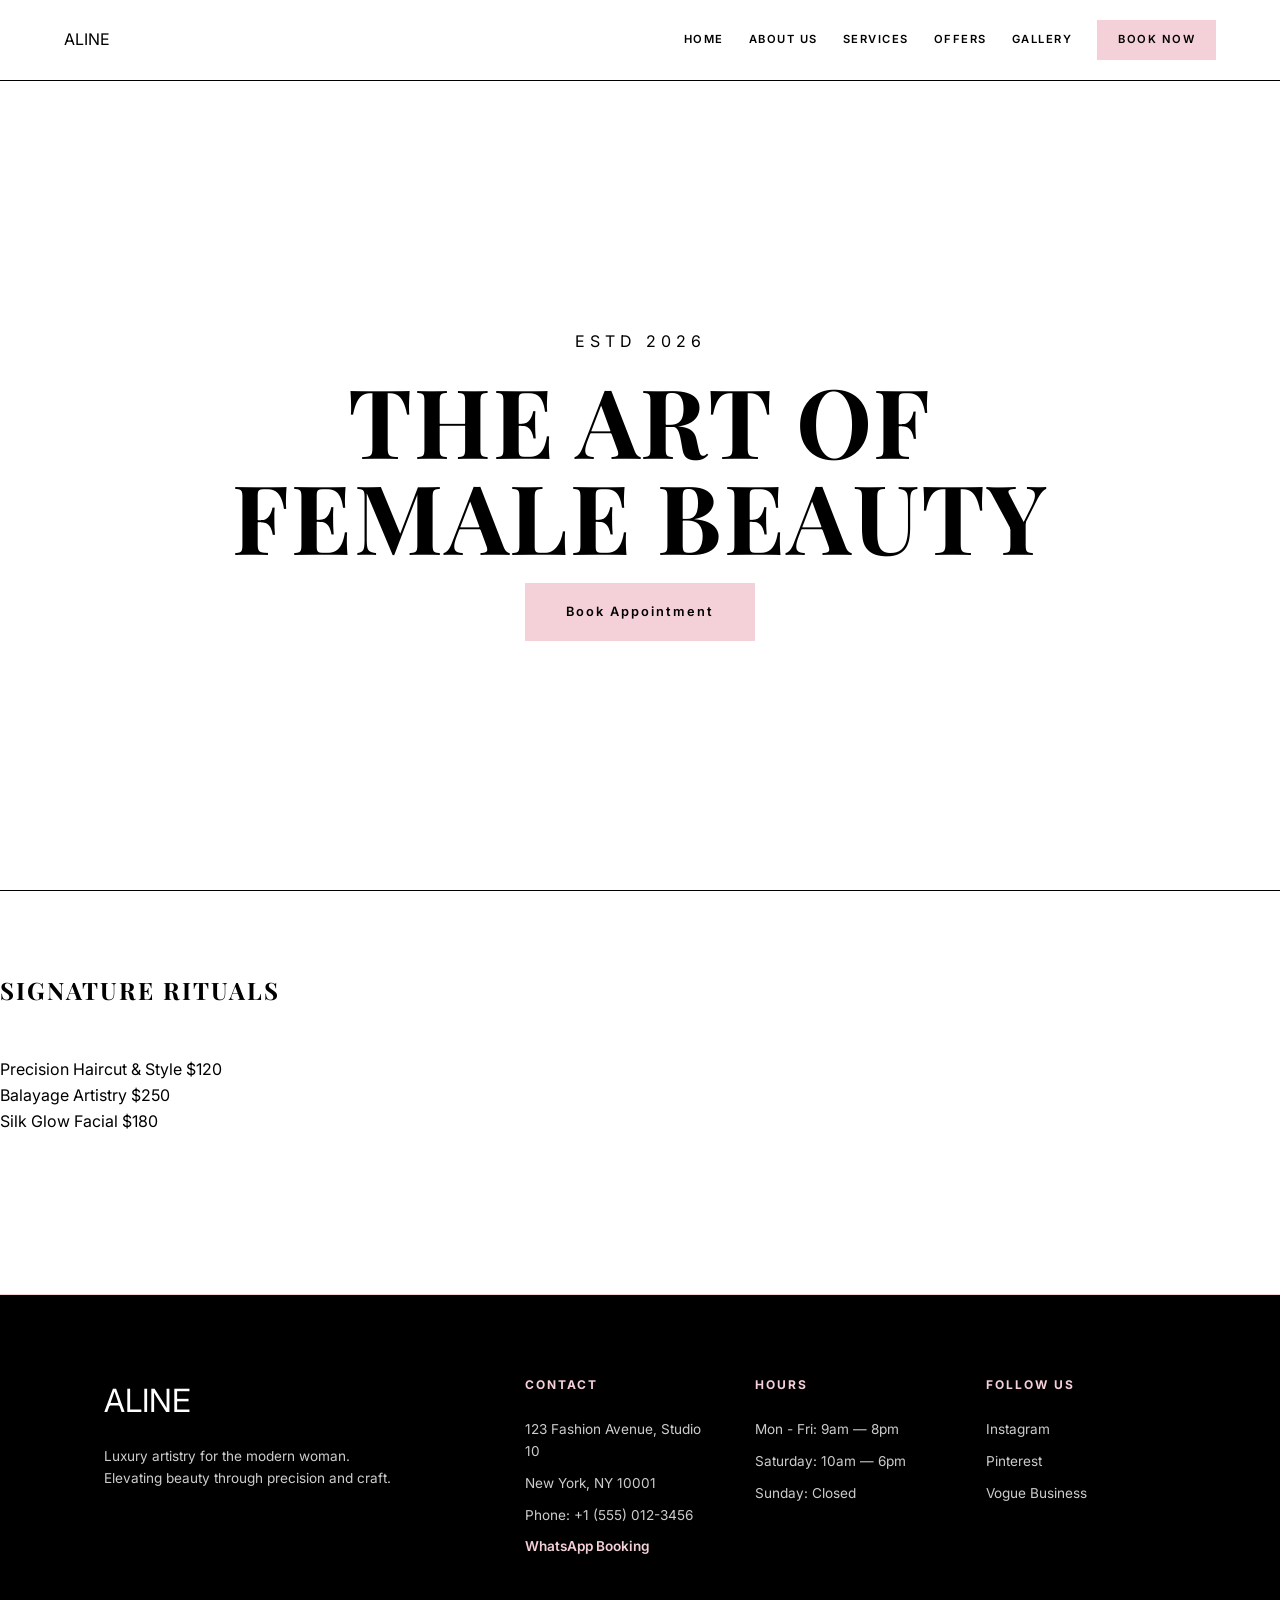
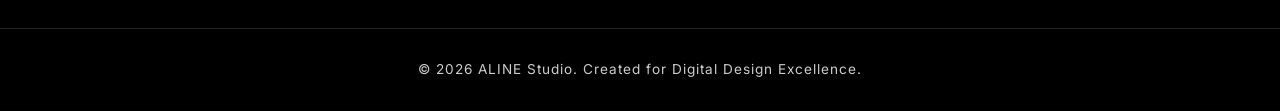
<file: index.html>
<!DOCTYPE html>
<html lang="en">
<head>
    <meta charset="UTF-8">
    <meta name="viewport" content="width=device-width, initial-scale=1.0">
    <title>ALINE Studio | Luxury Women's Salon</title>
    <link rel="stylesheet" href="style.css">
</head>
<body>

 <!-- Global Navigation Bar -->
<nav>
    <div class="logo"><a href="index.html" style="text-decoration: none; color: inherit;">ALINE</a></div>
    <div class="nav-links">
        <a href="index.html">Home</a>
        <a href="about.html">About Us</a>
        <a href="services.html">Services</a>
        <a href="offers.html">Offers</a>
        <a href="gallery.html">Gallery</a>
        <a href="book.html" class="nav-cta">Book Now</a>
    </div>
</nav>

    <header class="hero">
        <p style="letter-spacing: 5px; margin-bottom: 1rem;">ESTD 2026</p>
        <h1>The Art of <br> Female Beauty</h1>
        <a href="book.html" class="btn btn-pink">Book Appointment</a>
    </header>

    <section class="section">
        <h2 style="margin-bottom: 3rem;">Signature Rituals</h2>
        <div class="service-row">
            <span>Precision Haircut & Style</span>
            <span class="price">$120</span>
        </div>
        <div class="service-row">
            <span>Balayage Artistry</span>
            <span class="price">$250</span>
        </div>
        <div class="service-row">
            <span>Silk Glow Facial</span>
            <span class="price">$180</span>
        </div>
    </section>

 <footer class="main-footer">
    <div class="container footer-grid">
        <!-- Brand Section -->
        <div class="footer-brand">
            <span class="logo">ALINE</span>
            <p>Luxury artistry for the modern woman. Elevating beauty through precision and craft.</p>
        </div>

        <!-- Contact Section -->
        <div class="footer-contact">
            <h3>Contact</h3>
            <p>123 Fashion Avenue, Studio 10</p>
            <p>New York, NY 10001</p>
            <p>Phone: +1 (555) 012-3456</p>
            <p><a href="https://wa.me/15550123456" class="pink-link">WhatsApp Booking</a></p>
        </div>

        <!-- Hours Section -->
        <div class="footer-hours">
            <h3>Hours</h3>
            <p>Mon - Fri: 9am — 8pm</p>
            <p>Saturday: 10am — 6pm</p>
            <p>Sunday: Closed</p>
        </div>

        <!-- Social Section -->
        <div class="footer-social">
            <h3>Follow Us</h3>
            <div class="social-links">
                <a href="#">Instagram</a>
                <a href="#">Pinterest</a>
                <a href="#">Vogue Business</a>
            </div>
        </div>
    </div>

    <div class="footer-bottom">
        <p>&copy; 2026 ALINE Studio. Created for Digital Design Excellence.</p>
    </div>
</footer>
<script type="text/javascript">
    (function(d, m){
        var kommunicateSettings = 
            {"appId":"22a5178ef1231e796a5b128c2c696e5a6","popupWidget":true,"automaticChatOpenOnNavigation":true};
        var s = document.createElement("script"); s.type = "text/javascript"; s.async = true;
        s.src = "https://widget.kommunicate.io/kommunicate-widget-3.0.min.js";
        var h = document.getElementsByTagName("head")[0]; h.appendChild(s);
        window.kommunicate = m; m._globals = kommunicateSettings;
    })(document, window.kommunicate || {});
/* NOTE : Use web server to view HTML files as real-time update will not work if you directly open the HTML file in the browser. */
</script>
</body>
</html>
</file>
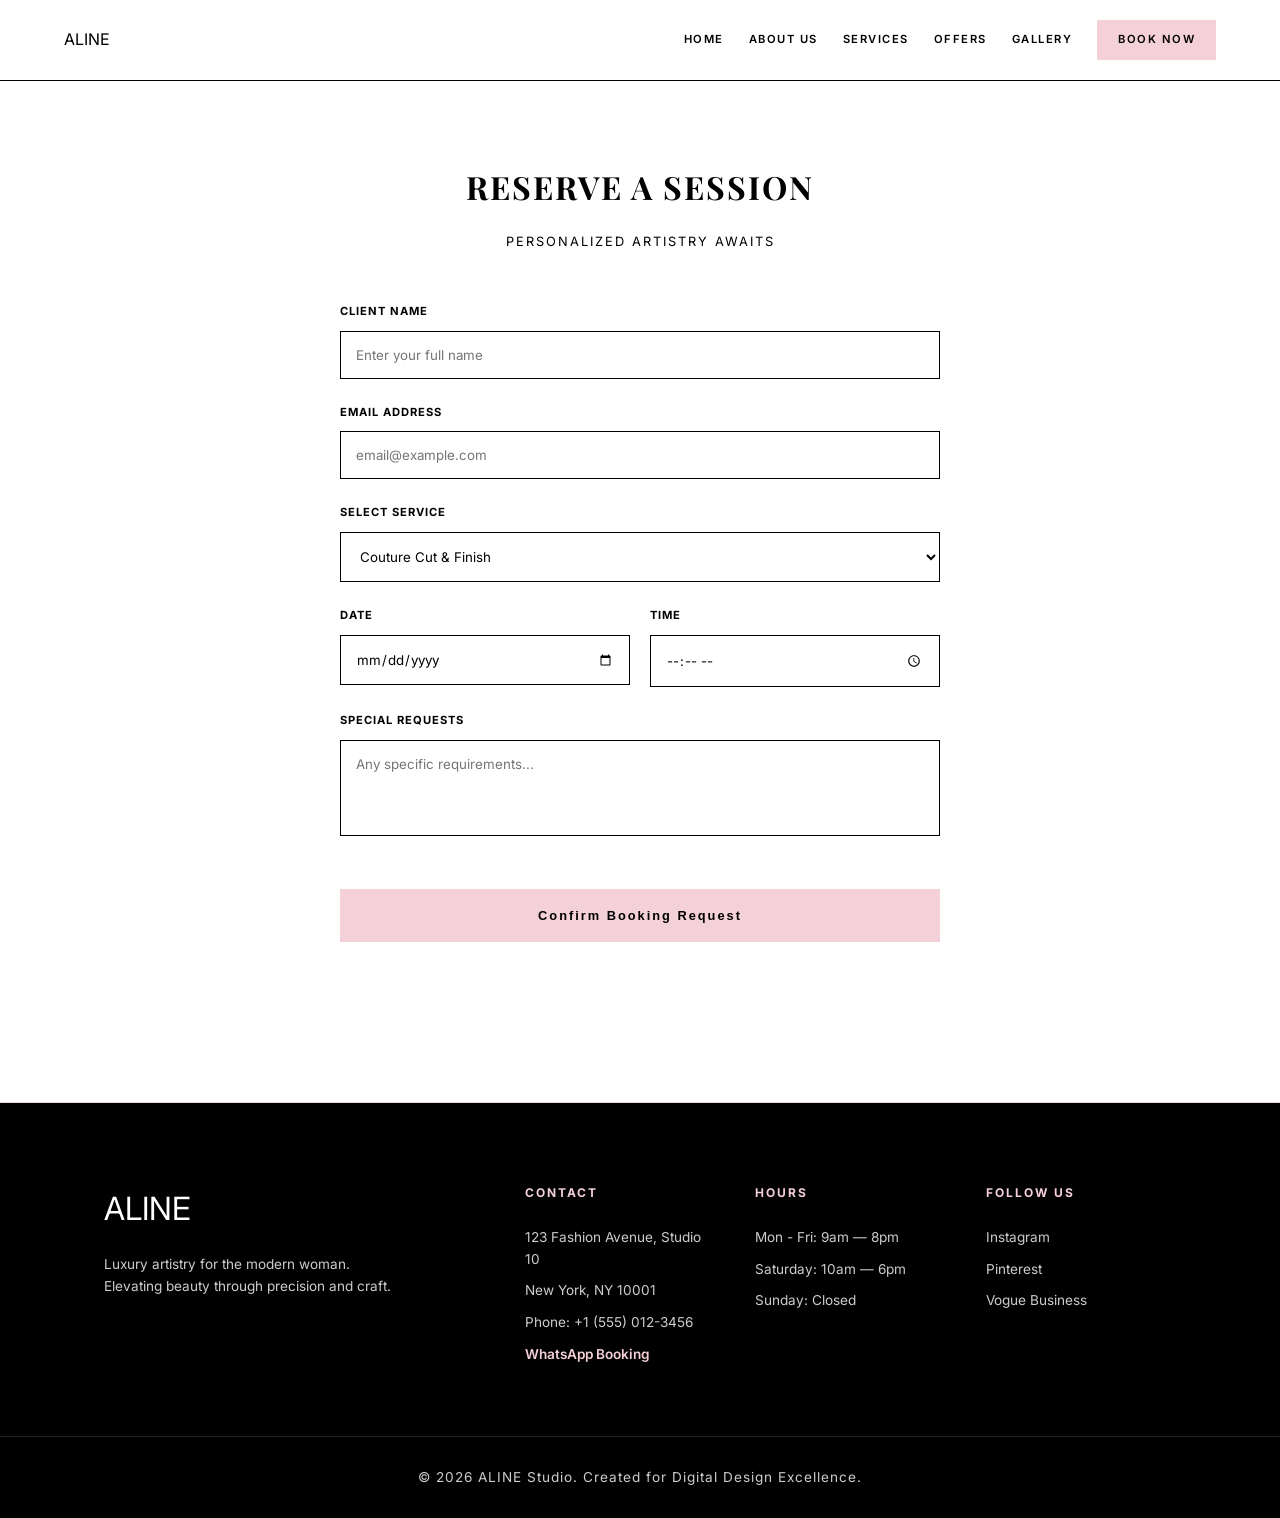
<file: book.html>
<!DOCTYPE html>
<html lang="en">
<head>
    <meta charset="UTF-8">
    <meta name="viewport" content="width=device-width, initial-scale=1.0">
    <title>Book | ALINE Studio</title>
    <link rel="stylesheet" href="style.css">
</head>
<body>

   <!-- Global Navigation Bar -->
<nav>
    <div class="logo"><a href="index.html" style="text-decoration: none; color: inherit;">ALINE</a></div>
    <div class="nav-links">
        <a href="index.html">Home</a>
        <a href="about.html">About Us</a>
        <a href="services.html">Services</a>
        <a href="offers.html">Offers</a>
        <a href="gallery.html">Gallery</a>
        <a href="book.html" class="nav-cta">Book Now</a>
    </div>
</nav>

<main class="container section">
    <h1 style="text-align: center; margin-bottom: 20px;">Reserve a Session</h1>
    <p style="text-align: center; margin-bottom: 50px; text-transform: uppercase; letter-spacing: 2px; font-size: 0.8rem;">Personalized Artistry Awaits</p>
    
    <!-- Replace [YOUR_EMAIL] with your actual email address -->
    <form action="https://formsubmit.co/shamsamalik16@gmail.com" method="POST" style="max-width: 600px; margin: 0 auto; display: flex; flex-direction: column; gap: 25px;">
        
        <!-- Anti-Spam & Configuration -->
        <input type="text" name="_honey" style="display:none">
        <input type="hidden" name="_captcha" value="false">
        <input type="hidden" name="_subject" value="New ALINE Studio Booking!">
        
     <!-- Change it to this for local testing -->
<input type="hidden" name="_next" value="index.html">

        <div class="form-group">
            <label style="display:block; font-weight: bold; font-size: 0.7rem; letter-spacing: 1px; margin-bottom: 10px;">CLIENT NAME</label>
            <input type="text" name="name" placeholder="Enter your full name" style="width: 100%; padding: 15px; border: 1px solid var(--black); font-family: inherit;" required>
        </div>

        <div class="form-group">
            <label style="display:block; font-weight: bold; font-size: 0.7rem; letter-spacing: 1px; margin-bottom: 10px;">EMAIL ADDRESS</label>
            <input type="email" name="email" placeholder="email@example.com" style="width: 100%; padding: 15px; border: 1px solid var(--black); font-family: inherit;" required>
        </div>

        <div class="form-group">
            <label style="display:block; font-weight: bold; font-size: 0.7rem; letter-spacing: 1px; margin-bottom: 10px;">SELECT SERVICE</label>
            <select name="service" style="width: 100%; padding: 15px; border: 1px solid var(--black); font-family: inherit; background: white;">
                <option value="Couture Cut">Couture Cut & Finish</option>
                <option value="Signature Balayage">Signature Balayage</option>
                <option value="Glow Oxygen Facial">Glow Oxygen Facial</option>
                <option value="Aesthetic Sculpting">Aesthetic Sculpting</option>
                <option value="Bridal Ritual">The Bridal Ritual (Package)</option>
            </select>
        </div>

        <div style="display: flex; gap: 20px;">
            <div style="flex: 1;">
                <label style="display:block; font-weight: bold; font-size: 0.7rem; letter-spacing: 1px; margin-bottom: 10px;">DATE</label>
                <input type="date" name="date" style="width:100%; padding: 15px; border: 1px solid var(--black); font-family: inherit;" required>
            </div>
            <div style="flex: 1;">
                <label style="display:block; font-weight: bold; font-size: 0.7rem; letter-spacing: 1px; margin-bottom: 10px;">TIME</label>
                <input type="time" name="time" style="width:100%; padding: 15px; border: 1px solid var(--black); font-family: inherit;" required>
            </div>
        </div>

        <div class="form-group">
            <label style="display:block; font-weight: bold; font-size: 0.7rem; letter-spacing: 1px; margin-bottom: 10px;">SPECIAL REQUESTS</label>
            <textarea name="message" rows="4" placeholder="Any specific requirements..." style="width: 100%; padding: 15px; border: 1px solid var(--black); font-family: inherit; resize: none;"></textarea>
        </div>

        <button type="submit" class="btn btn-pink" style="margin-top: 20px; width: 100%; cursor: pointer;">Confirm Booking Request</button>
    </form>
</main>

    <footer class="main-footer">
    <div class="container footer-grid">
        <!-- Brand Section -->
        <div class="footer-brand">
            <span class="logo">ALINE</span>
            <p>Luxury artistry for the modern woman. Elevating beauty through precision and craft.</p>
        </div>

        <!-- Contact Section -->
        <div class="footer-contact">
            <h3>Contact</h3>
            <p>123 Fashion Avenue, Studio 10</p>
            <p>New York, NY 10001</p>
            <p>Phone: +1 (555) 012-3456</p>
            <p><a href="https://wa.me/15550123456" class="pink-link">WhatsApp Booking</a></p>
        </div>

        <!-- Hours Section -->
        <div class="footer-hours">
            <h3>Hours</h3>
            <p>Mon - Fri: 9am — 8pm</p>
            <p>Saturday: 10am — 6pm</p>
            <p>Sunday: Closed</p>
        </div>

        <!-- Social Section -->
        <div class="footer-social">
            <h3>Follow Us</h3>
            <div class="social-links">
                <a href="#">Instagram</a>
                <a href="#">Pinterest</a>
                <a href="#">Vogue Business</a>
            </div>
        </div>
    </div>

    <div class="footer-bottom">
        <p>&copy; 2026 ALINE Studio. Created for Digital Design Excellence.</p>
    </div>
</footer>

</body>
</html>
</file>
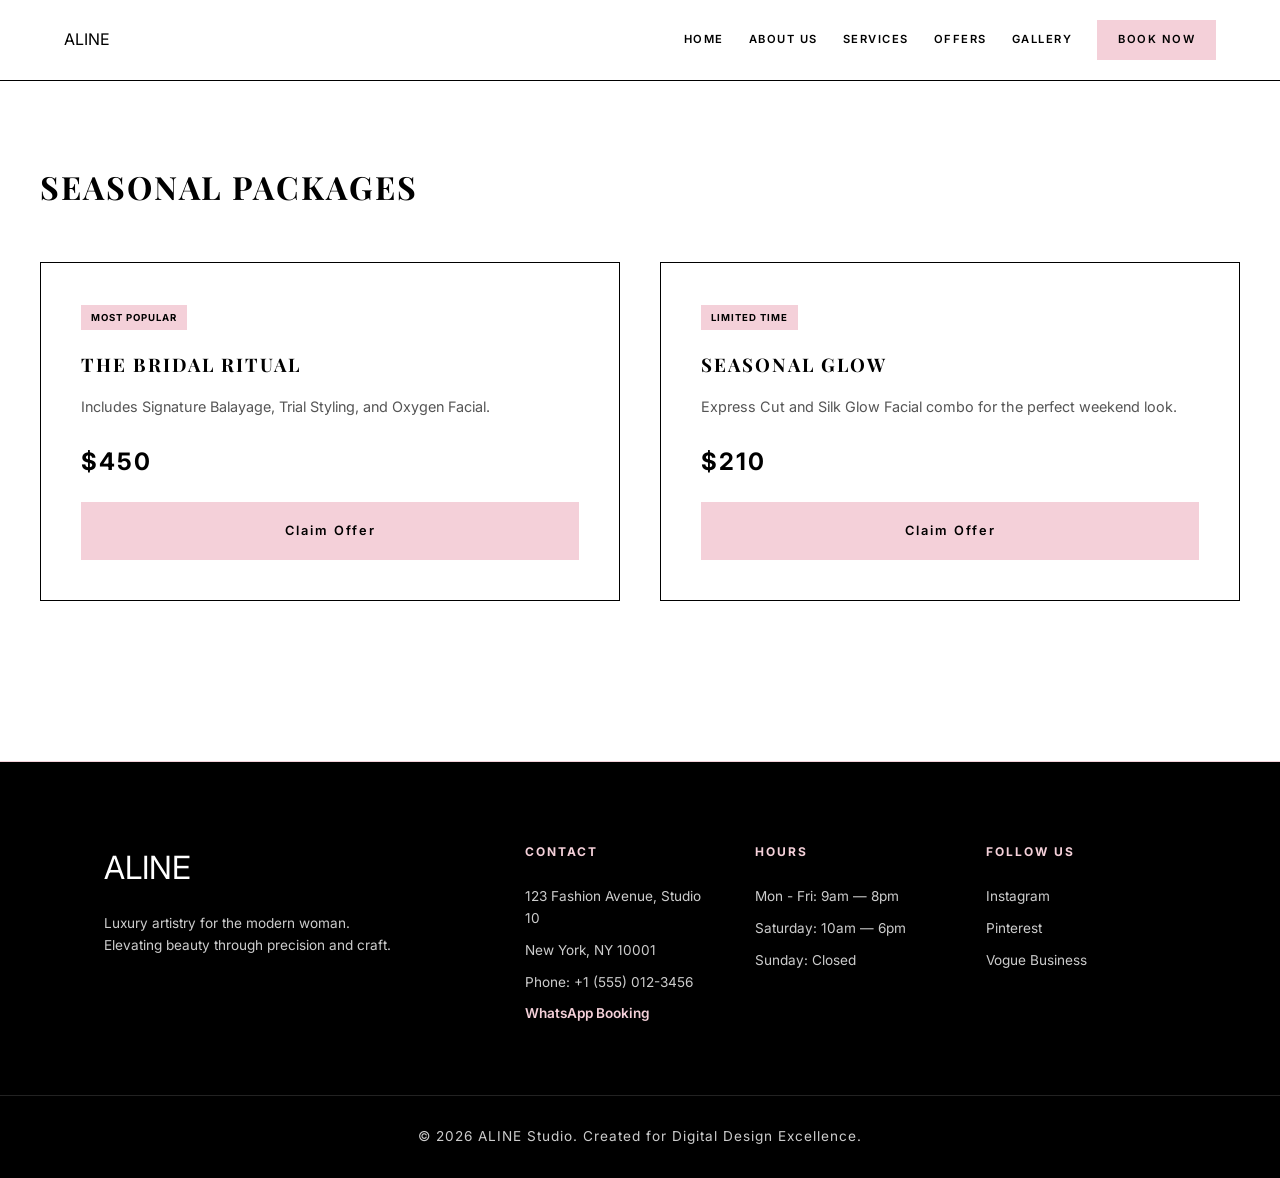
<file: offers.html>
<!DOCTYPE html>
<html lang="en">
<head>
    <meta charset="UTF-8">
    <meta name="viewport" content="width=device-width, initial-scale=1.0">
    <title>Offers | ALINE Studio</title>
    <link rel="stylesheet" href="style.css">
    <style>
        .package-grid {
            display: grid;
            grid-template-columns: repeat(auto-fit, minmax(300px, 1fr));
            gap: 40px;
        }
        .package-card {
            border: 1px solid var(--black);
            padding: 40px;
            display: flex;
            flex-direction: column;
            justify-content: space-between;
            transition: 0.3s;
        }
        .package-card:hover {
            border-color: var(--pink);
            transform: translateY(-5px);
        }
        .tag {
            background: var(--pink);
            font-size: 0.6rem;
            padding: 5px 10px;
            font-weight: bold;
            letter-spacing: 1px;
            display: inline-block;
            margin-bottom: 20px;
        }
        .package-card h3 { margin-bottom: 15px; }
        .package-card p { margin-bottom: 25px; font-size: 0.9rem; color: #555; }
    </style>
</head>
<body>

    <!-- Global Navigation Bar -->
<nav>
    <div class="logo"><a href="index.html" style="text-decoration: none; color: inherit;">ALINE</a></div>
    <div class="nav-links">
        <a href="index.html">Home</a>
        <a href="about.html">About Us</a>
        <a href="services.html">Services</a>
        <a href="offers.html">Offers</a>
        <a href="gallery.html">Gallery</a>
        <a href="book.html" class="nav-cta">Book Now</a>
    </div>
</nav>

    <main class="container section">
        <h1 style="margin-bottom: 50px;">Seasonal Packages</h1>
        
        <div class="package-grid">
            <div class="package-card">
                <div>
                    <span class="tag">MOST POPULAR</span>
                    <h3>The Bridal Ritual</h3>
                    <p>Includes Signature Balayage, Trial Styling, and Oxygen Facial.</p>
                </div>
                <div>
                    <h2 style="font-family: 'Inter'; font-size: 1.5rem;">$450</h2>
                    <a href="book.html" class="btn btn-pink" style="width: 100%; text-align: center; margin-top: 20px;">Claim Offer</a>
                </div>
            </div>

            <div class="package-card">
                <div>
                    <span class="tag">LIMITED TIME</span>
                    <h3>Seasonal Glow</h3>
                    <p>Express Cut and Silk Glow Facial combo for the perfect weekend look.</p>
                </div>
                <div>
                    <h2 style="font-family: 'Inter'; font-size: 1.5rem;">$210</h2>
                    <a href="book.html" class="btn btn-pink" style="width: 100%; text-align: center; margin-top: 20px;">Claim Offer</a>
                </div>
            </div>
        </div>
    </main>

    <footer class="main-footer">
    <div class="container footer-grid">
        <!-- Brand Section -->
        <div class="footer-brand">
            <span class="logo">ALINE</span>
            <p>Luxury artistry for the modern woman. Elevating beauty through precision and craft.</p>
        </div>

        <!-- Contact Section -->
        <div class="footer-contact">
            <h3>Contact</h3>
            <p>123 Fashion Avenue, Studio 10</p>
            <p>New York, NY 10001</p>
            <p>Phone: +1 (555) 012-3456</p>
            <p><a href="https://wa.me/15550123456" class="pink-link">WhatsApp Booking</a></p>
        </div>

        <!-- Hours Section -->
        <div class="footer-hours">
            <h3>Hours</h3>
            <p>Mon - Fri: 9am — 8pm</p>
            <p>Saturday: 10am — 6pm</p>
            <p>Sunday: Closed</p>
        </div>

        <!-- Social Section -->
        <div class="footer-social">
            <h3>Follow Us</h3>
            <div class="social-links">
                <a href="#">Instagram</a>
                <a href="#">Pinterest</a>
                <a href="#">Vogue Business</a>
            </div>
        </div>
    </div>

    <div class="footer-bottom">
        <p>&copy; 2026 ALINE Studio. Created for Digital Design Excellence.</p>
    </div>
</footer>

</body>
</html>
</file>
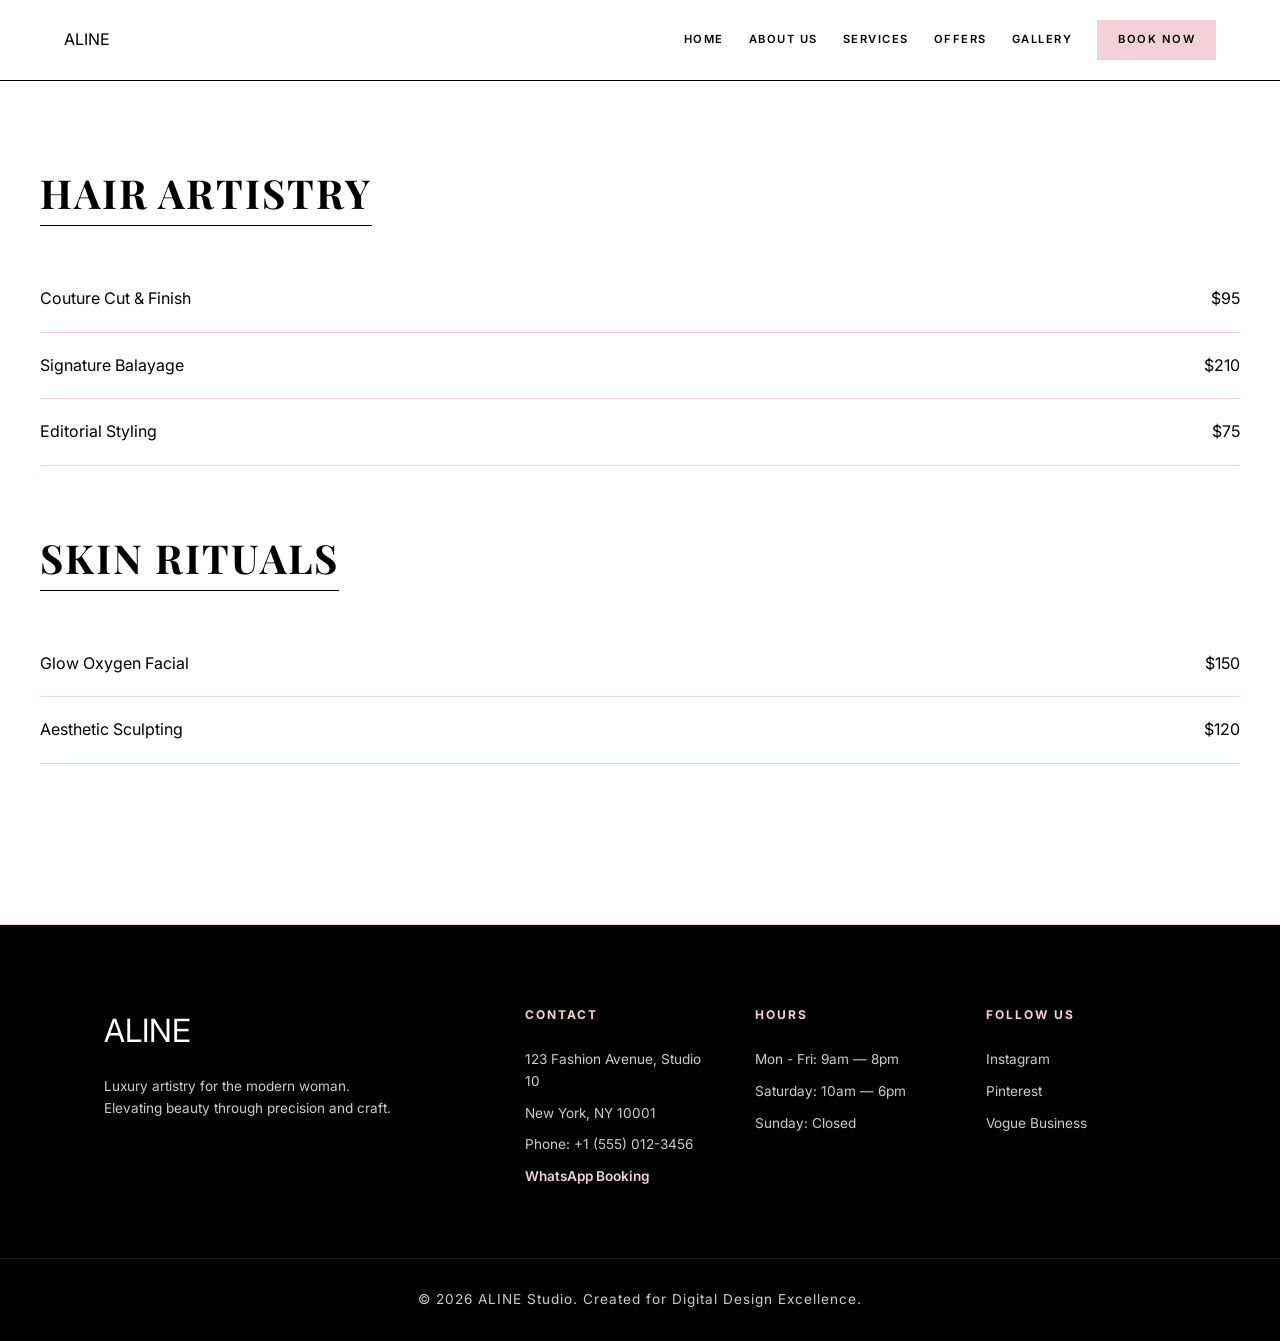
<file: services.html>
<!DOCTYPE html>
<html lang="en">
<head>
    <meta charset="UTF-8">
    <meta name="viewport" content="width=device-width, initial-scale=1.0">
    <title>Services | ALINE Studio</title>
    <link rel="stylesheet" href="style.css">
</head>
<body>

 <!-- Global Navigation Bar -->
<nav>
    <div class="logo"><a href="index.html" style="text-decoration: none; color: inherit;">ALINE</a></div>
    <div class="nav-links">
        <a href="index.html">Home</a>
        <a href="about.html">About Us</a>
        <a href="services.html">Services</a>
        <a href="offers.html">Offers</a>
        <a href="gallery.html">Gallery</a>
        <a href="book.html" class="nav-cta">Book Now</a>
    </div>
</nav>

    <main class="container section">
        <div class="service-cat">
            <h2>Hair Artistry</h2>
            <div class="service-item">
                <span>Couture Cut & Finish</span>
                <span>$95</span>
            </div>
            <div class="service-item">
                <span>Signature Balayage</span>
                <span>$210</span>
            </div>
            <div class="service-item">
                <span>Editorial Styling</span>
                <span>$75</span>
            </div>
        </div>

        <div class="service-cat" style="margin-top: 60px;">
            <h2>Skin Rituals</h2>
            <div class="service-item">
                <span>Glow Oxygen Facial</span>
                <span>$150</span>
            </div>
            <div class="service-item">
                <span>Aesthetic Sculpting</span>
                <span>$120</span>
            </div>
        </div>
    </main>
<footer class="main-footer">
    <div class="container footer-grid">
        <!-- Brand Section -->
        <div class="footer-brand">
            <span class="logo">ALINE</span>
            <p>Luxury artistry for the modern woman. Elevating beauty through precision and craft.</p>
        </div>

        <!-- Contact Section -->
        <div class="footer-contact">
            <h3>Contact</h3>
            <p>123 Fashion Avenue, Studio 10</p>
            <p>New York, NY 10001</p>
            <p>Phone: +1 (555) 012-3456</p>
            <p><a href="https://wa.me/15550123456" class="pink-link">WhatsApp Booking</a></p>
        </div>

        <!-- Hours Section -->
        <div class="footer-hours">
            <h3>Hours</h3>
            <p>Mon - Fri: 9am — 8pm</p>
            <p>Saturday: 10am — 6pm</p>
            <p>Sunday: Closed</p>
        </div>

        <!-- Social Section -->
        <div class="footer-social">
            <h3>Follow Us</h3>
            <div class="social-links">
                <a href="#">Instagram</a>
                <a href="#">Pinterest</a>
                <a href="#">Vogue Business</a>
            </div>
        </div>
    </div>

    <div class="footer-bottom">
        <p>&copy; 2026 ALINE Studio. Created for Digital Design Excellence.</p>
    </div>
</footer>

</body>
</html>
</file>
<file: style.css>
/* 
   ALINE Studio — Luxury Women's Salon
   Aesthetic: Editorial Minimalism
*/

@import url('https://fonts.googleapis.com/css2?family=Inter:wght@300;400;600&family=Playfair+Display:wght@700;900&display=swap');

:root {
    --black: #000000;
    --white: #ffffff;
    --pink: #F4D0D9;
    --line: #eeeeee;
}

* {
    margin: 0;
    padding: 0;
    box-sizing: border-box;
    border-radius: 0 !important; /* Force Sharp Edges */
}

body {
    font-family: 'Inter', sans-serif;
    background-color: var(--white);
    color: var(--black);
    line-height: 1.6;
    overflow-x: hidden;
}

h1, h2, h3 {
    font-family: 'Playfair Display', serif;
    text-transform: uppercase;
    letter-spacing: 2px;
}

/* --- Layout --- */
.container {
    max-width: 1200px;
    margin: 0 auto;
    padding: 0 5%;
}

.section {
    padding: 80px 0;
}

/* Enhanced Navigation Styling */
nav {
    display: flex;
    justify-content: space-between;
    align-items: center;
    padding: 20px 5%;
    background: var(--white);
    border-bottom: 1px solid var(--black);
    position: sticky;
    top: 0;
    z-index: 1000;
}

.nav-links {
    display: flex;
    align-items: center;
    gap: 25px; /* Perfect spacing between links */
}

.nav-links a {
    text-decoration: none;
    color: var(--black);
    font-size: 0.7rem;
    font-weight: 600;
    text-transform: uppercase;
    letter-spacing: 1.5px;
    transition: 0.3s ease;
}

.nav-links a:hover {
    color: var(--pink);
}

/* Specific styling for the Book Now link to make it pop */
.nav-links a.nav-cta {
    background: var(--pink);
    padding: 10px 20px;
    border: 1px solid var(--pink);
}

.nav-links a.nav-cta:hover {
    background: var(--black);
    color: var(--white);
    border-color: var(--black);
}

/* Mobile Responsive adjustment */
@media (max-width: 768px) {
    .nav-links {
        gap: 10px;
    }
    .nav-links a {
        font-size: 0.6rem;
        margin-left: 0;
    }
}

/* --- Hero --- */
.hero {
    height: 90vh;
    display: flex;
    flex-direction: column;
    justify-content: center;
    align-items: center;
    text-align: center;
    background: linear-gradient(rgba(255,255,255,0.3), rgba(255,255,255,0.3)), url('https://images.unsplash.com/photo-1560066984-138dadb4c035?auto=format&fit=crop&q=80&w=1600') center/cover no-repeat;
    border-bottom: 1px solid var(--black);
}

.hero h1 {
    font-size: clamp(3rem, 8vw, 6rem);
    line-height: 1;
    margin-bottom: 20px;
}

/* --- Buttons --- */
.btn {
    display: inline-block;
    padding: 18px 40px;
    background: var(--black);
    color: var(--white);
    text-decoration: none;
    font-size: 0.8rem;
    font-weight: 600;
    letter-spacing: 2px;
    border: 1px solid var(--black);
    transition: 0.3s;
}

.btn-pink {
    background: var(--pink);
    color: var(--black);
    border: 1px solid var(--pink);
}

.btn:hover {
    background: var(--white);
    color: var(--black);
}

/* --- Services List --- */
.service-cat h2 {
    font-size: 2.5rem;
    margin-bottom: 40px;
    border-bottom: 1px solid var(--black);
    display: inline-block;
}

.service-item {
    display: flex;
    justify-content: space-between;
    padding: 20px 0;
    border-bottom: 1px solid var(--pink);
}

/* --- Final Heavy Footer Styling --- */
.main-footer {
    background: var(--black);
    color: var(--white);
    padding: 80px 0 20px 0;
    margin-top: 80px;
    border-top: 1px solid var(--pink);
}

.footer-grid {
    display: grid;
    grid-template-columns: 2fr 1fr 1fr 1fr;
    gap: 40px;
    margin-bottom: 60px;
}

.footer-brand .logo {
    display: block;
    font-size: 2rem;
    margin-bottom: 20px;
}

.footer-brand p {
    font-size: 0.85rem;
    color: #999;
    max-width: 300px;
}

.main-footer h3 {
    font-size: 0.75rem;
    font-family: 'Inter', sans-serif; /* Clean look for headers in footer */
    font-weight: 700;
    text-transform: uppercase;
    letter-spacing: 2px;
    margin-bottom: 25px;
    color: var(--pink);
}

.main-footer p, .main-footer a {
    font-size: 0.85rem;
    color: #ccc;
    text-decoration: none;
    margin-bottom: 10px;
    display: block;
    transition: 0.3s;
}

.main-footer a:hover {
    color: var(--pink);
}

.pink-link {
    color: var(--pink) !important;
    font-weight: 600;
}

.footer-bottom {
    text-align: center;
    border-top: 1px solid #222;
    padding-top: 30px;
    font-size: 0.7rem;
    letter-spacing: 1px;
    color: #666;
}

/* Mobile Responsiveness */
@media (max-width: 900px) {
    .footer-grid {
        grid-template-columns: 1fr 1fr;
    }
}

@media (max-width: 600px) {
    .footer-grid {
        grid-template-columns: 1fr;
        text-align: center;
    }
    .footer-brand p {
        margin: 0 auto 20px auto;
    }
}
</file>
